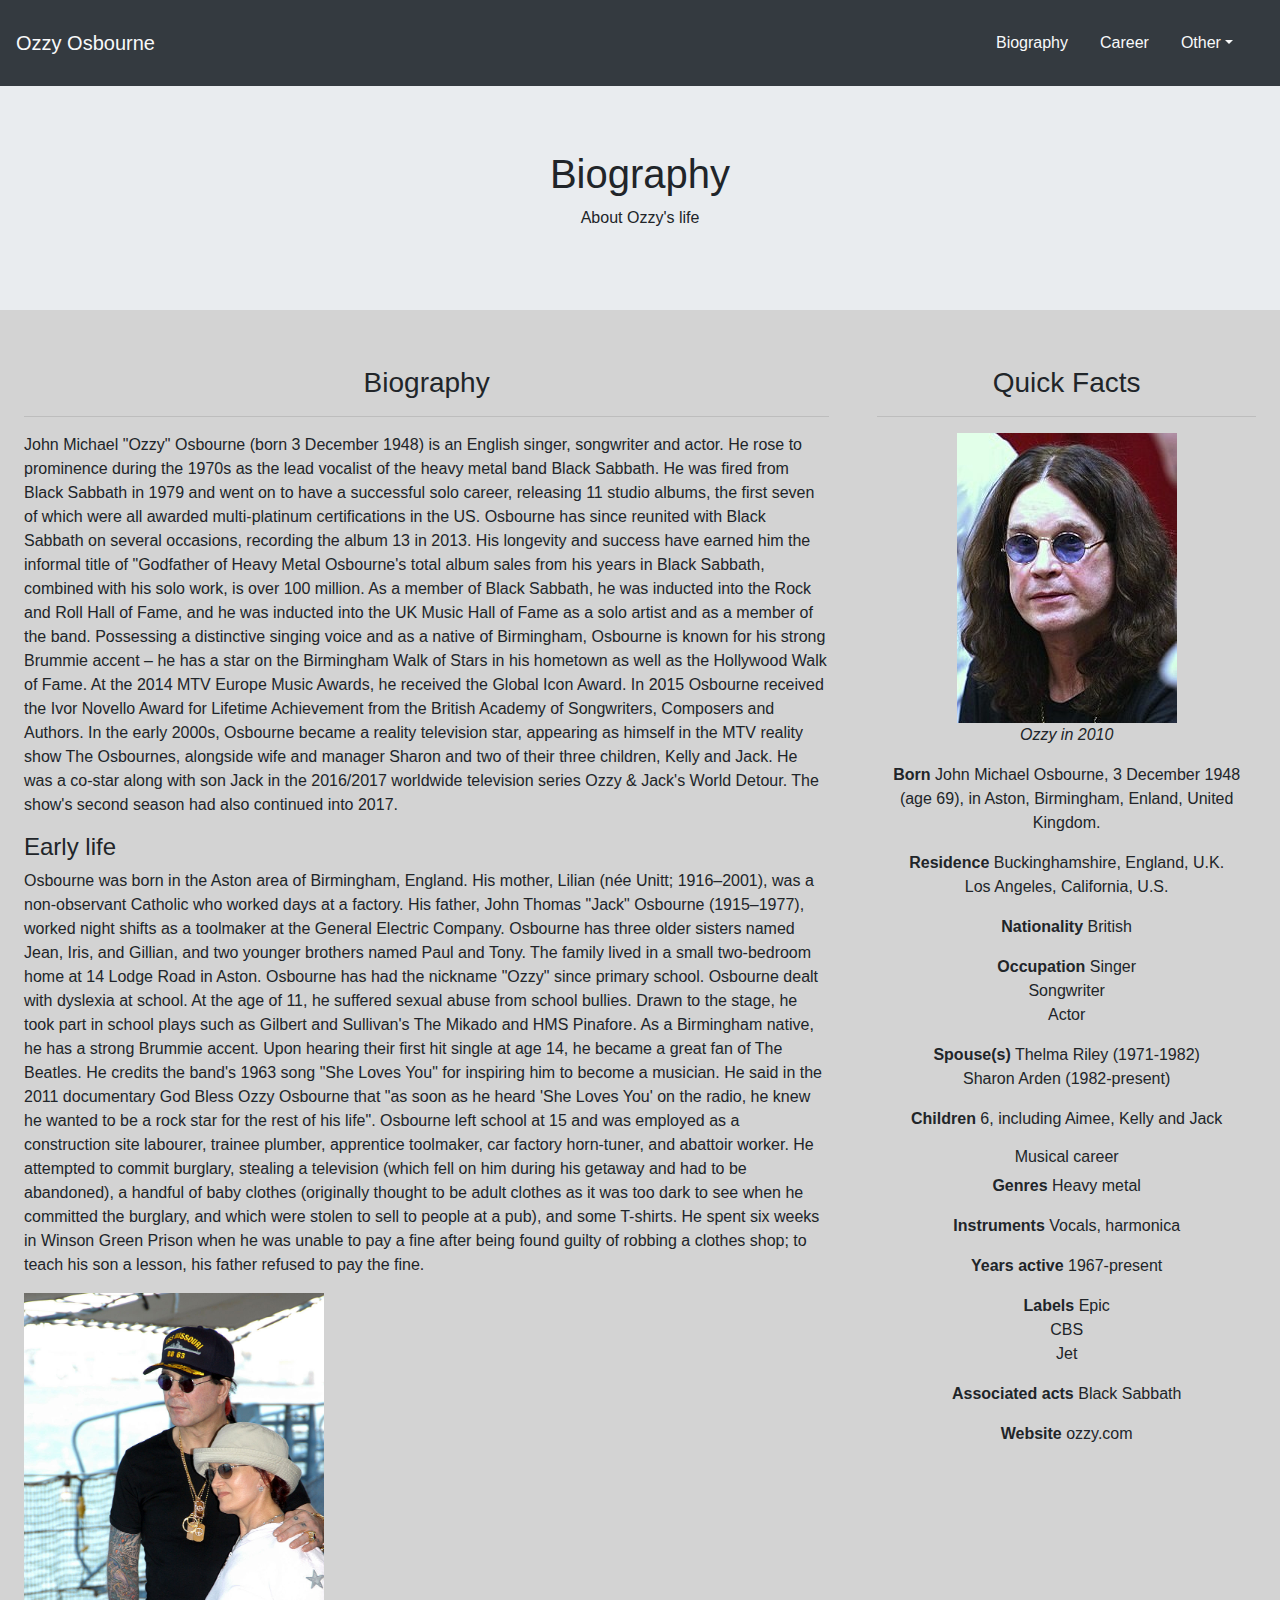
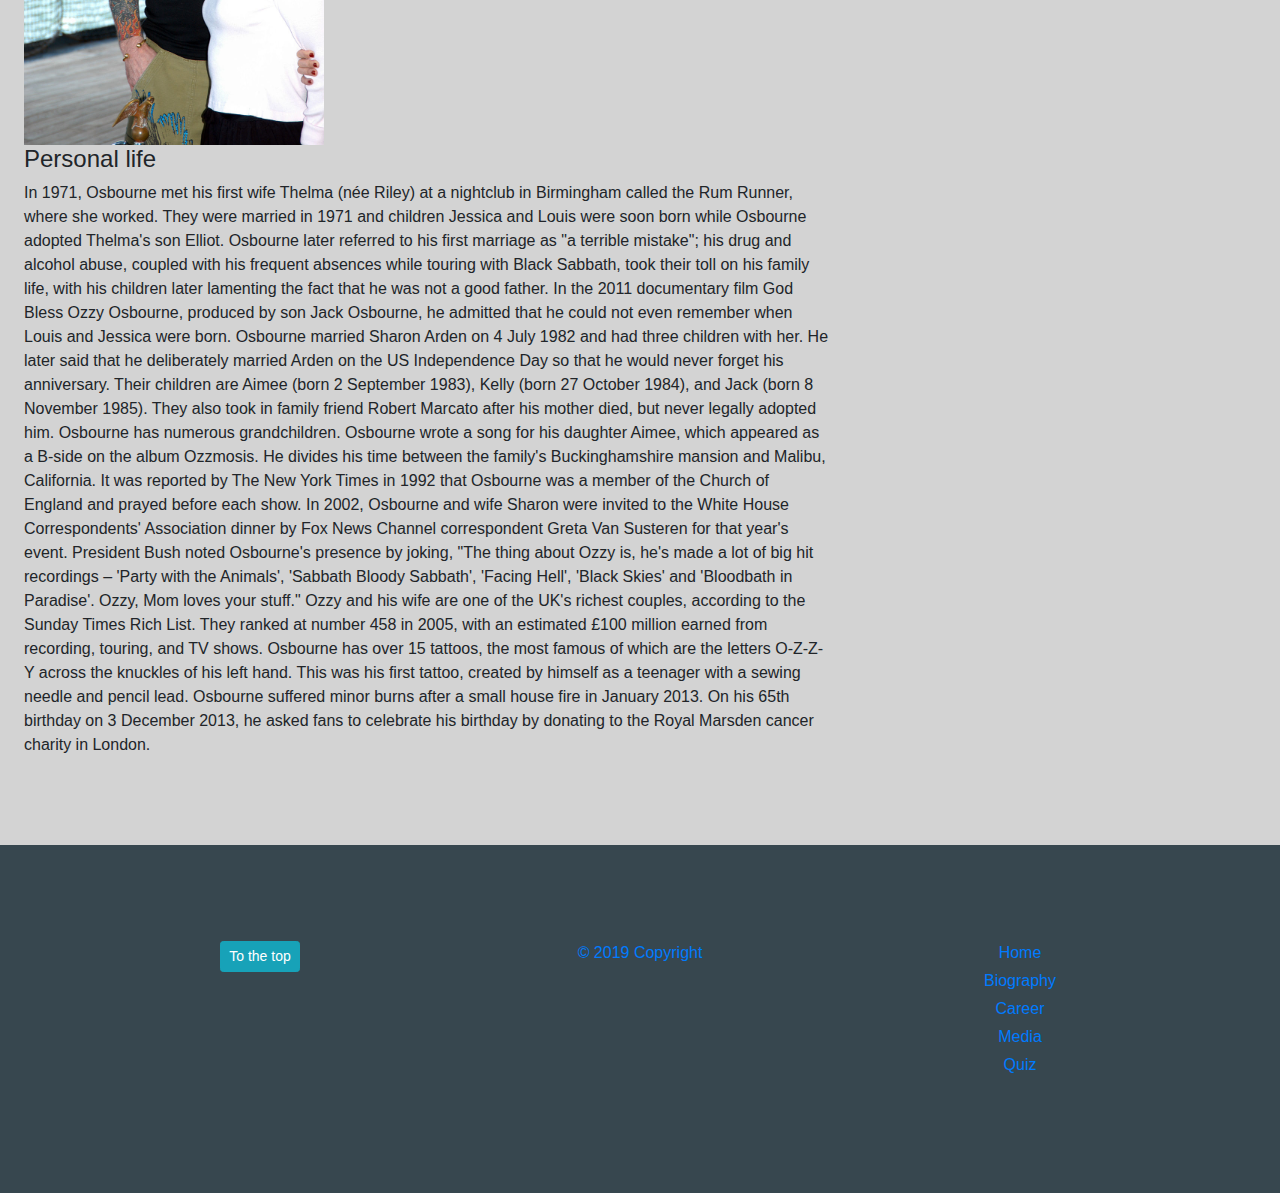
<file: biography.html>
<!DOCTYPE html>
<html lang="en">

<head>
    <meta charset="utf-8">
    <meta http-equiv="X-UA-Compatible" content="IE=edge">
    <meta name="viewport" content="width=device-width, initial-scale=1">

    <title>Ozzy Osbourne</title>

    <meta name="description" content="Source code generated using layoutit.com">
    <meta name="author" content="LayoutIt!">

    <link rel="stylesheet" href="css/bootstrap.min.css">
    <link href="css/style.css" rel="stylesheet">

</head>

<body>
    <div id="top"></div>
    <!-- Navbar -->
    <nav class="navbar navbar-dark navbar-fixed sticky-top navbar-expand-lg navbar-light bg-dark">

        <button class="navbar-toggler" type="button" data-toggle="collapse" data-target="#bs-example-navbar-collapse-1">
            <span class="navbar-toggler-icon"></span>
        </button>
        <a class="navbar-brand text-light" href="hem.html">Ozzy Osbourne</a>
        <div class="collapse navbar-collapse" id="bs-example-navbar-collapse-1">

            <ul class="nav ml-auto">
                <li class="nav-item">
                    <a class="nav-link text-light" href="biography.html">Biography </a>
                </li>
                <li class="nav-item">
                    <a class="nav-link text-light" href="career.html">Career</a>
                </li>
                <li class="nav-item dropdown">
                    <a class="nav-link dropdown-toggle text-light" href="http://example.com" id="navbarDropdownMenuLink" data-toggle="dropdown">Other</a>
                    <div class="dropdown-menu" aria-labelledby="navbarDropdownMenuLink">
                        <a class="dropdown-item" href="quiz.html">Quiz</a>
                        <a class="dropdown-item" href="media.html">Media</a>
                    </div>
                </li>
            </ul>

        </div>

    </nav>
    <!-- End of navbar -->
    
    <div class="jumbotron jumbotron-fluid"> <!-- Jumbotron -->
        
        <div class="container text-center"> 
            
            <h1>Biography</h1>
            <p>About Ozzy's life</p>
            
        </div>
        
    </div>
    
    <!-- Main content -->

    <div class="container-fluid">

        <div class="row">
            <div class="col-lg-8 p-4 col-md-12">
                <h3 class="text-center"> Biography </h3>
                <hr>
                <p>John Michael "Ozzy" Osbourne (born 3 December 1948) is an English singer, songwriter and actor. He rose to prominence during the 1970s as the lead vocalist of the heavy metal band Black Sabbath. He was fired from Black Sabbath in 1979 and went on to have a successful solo career, releasing 11 studio albums, the first seven of which were all awarded multi-platinum certifications in the US. Osbourne has since reunited with Black Sabbath on several occasions, recording the album 13 in 2013. His longevity and success have earned him the informal title of "Godfather of Heavy Metal
                    Osbourne's total album sales from his years in Black Sabbath, combined with his solo work, is over 100 million. As a member of Black Sabbath, he was inducted into the Rock and Roll Hall of Fame, and he was inducted into the UK Music Hall of Fame as a solo artist and as a member of the band. Possessing a distinctive singing voice and as a native of Birmingham, Osbourne is known for his strong Brummie accent – he has a star on the Birmingham Walk of Stars in his hometown as well as the Hollywood Walk of Fame. At the 2014 MTV Europe Music Awards, he received the Global Icon Award. In 2015 Osbourne received the Ivor Novello Award for Lifetime Achievement from the British Academy of Songwriters, Composers and Authors.
                    In the early 2000s, Osbourne became a reality television star, appearing as himself in the MTV reality show The Osbournes, alongside wife and manager Sharon and two of their three children, Kelly and Jack. He was a co-star along with son Jack in the 2016/2017 worldwide television series Ozzy & Jack's World Detour. The show's second season had also continued into 2017.
                </p>

                <h4>Early life</h4>
                <p>Osbourne was born in the Aston area of Birmingham, England. His mother, Lilian (née Unitt; 1916–2001), was a non-observant Catholic who worked days at a factory. His father, John Thomas "Jack" Osbourne (1915–1977), worked night shifts as a toolmaker at the General Electric Company. Osbourne has three older sisters named Jean, Iris, and Gillian, and two younger brothers named Paul and Tony. The family lived in a small two-bedroom home at 14 Lodge Road in Aston. Osbourne has had the nickname "Ozzy" since primary school. Osbourne dealt with dyslexia at school. At the age of 11, he suffered sexual abuse from school bullies. Drawn to the stage, he took part in school plays such as Gilbert and Sullivan's The Mikado and HMS Pinafore. As a Birmingham native, he has a strong Brummie accent.

                    Upon hearing their first hit single at age 14, he became a great fan of The Beatles. He credits the band's 1963 song "She Loves You" for inspiring him to become a musician. He said in the 2011 documentary God Bless Ozzy Osbourne that "as soon as he heard 'She Loves You' on the radio, he knew he wanted to be a rock star for the rest of his life". Osbourne left school at 15 and was employed as a construction site labourer, trainee plumber, apprentice toolmaker, car factory horn-tuner, and abattoir worker. He attempted to commit burglary, stealing a television (which fell on him during his getaway and had to be abandoned), a handful of baby clothes (originally thought to be adult clothes as it was too dark to see when he committed the burglary, and which were stolen to sell to people at a pub), and some T-shirts. He spent six weeks in Winson Green Prison when he was unable to pay a fine after being found guilty of robbing a clothes shop; to teach his son a lesson, his father refused to pay the fine.
                </p>
                <img src="material/Ozzy_Osbourne_2.jpg" class="img-fluid" width="300">
                <h4>Personal life</h4>
                <p>In 1971, Osbourne met his first wife Thelma (née Riley) at a nightclub in Birmingham called the Rum Runner, where she worked. They were married in 1971 and children Jessica and Louis were soon born while Osbourne adopted Thelma's son Elliot. Osbourne later referred to his first marriage as "a terrible mistake"; his drug and alcohol abuse, coupled with his frequent absences while touring with Black Sabbath, took their toll on his family life, with his children later lamenting the fact that he was not a good father. In the 2011 documentary film God Bless Ozzy Osbourne, produced by son Jack Osbourne, he admitted that he could not even remember when Louis and Jessica were born.
                    Osbourne married Sharon Arden on 4 July 1982 and had three children with her. He later said that he deliberately married Arden on the US Independence Day so that he would never forget his anniversary. Their children are Aimee (born 2 September 1983), Kelly (born 27 October 1984), and Jack (born 8 November 1985). They also took in family friend Robert Marcato after his mother died, but never legally adopted him. Osbourne has numerous grandchildren.
                    Osbourne wrote a song for his daughter Aimee, which appeared as a B-side on the album Ozzmosis. He divides his time between the family's Buckinghamshire mansion and Malibu, California.
                    It was reported by The New York Times in 1992 that Osbourne was a member of the Church of England and prayed before each show. In 2002, Osbourne and wife Sharon were invited to the White House Correspondents' Association dinner by Fox News Channel correspondent Greta Van Susteren for that year's event. President Bush noted Osbourne's presence by joking, "The thing about Ozzy is, he's made a lot of big hit recordings – 'Party with the Animals', 'Sabbath Bloody Sabbath', 'Facing Hell', 'Black Skies' and 'Bloodbath in Paradise'. Ozzy, Mom loves your stuff."
                    Ozzy and his wife are one of the UK's richest couples, according to the Sunday Times Rich List. They ranked at number 458 in 2005, with an estimated £100 million earned from recording, touring, and TV shows. Osbourne has over 15 tattoos, the most famous of which are the letters O-Z-Z-Y across the knuckles of his left hand. This was his first tattoo, created by himself as a teenager with a sewing needle and pencil lead.
                    Osbourne suffered minor burns after a small house fire in January 2013. On his 65th birthday on 3 December 2013, he asked fans to celebrate his birthday by donating to the Royal Marsden cancer charity in London.
                </p>
            </div>
            <div class="col-lg-4 p-4 col-md-12 text-center">
                <h3 class="text-center">Quick Facts</h3>
                <hr>
                <img src="material/face.jpg" class="">
                <p><i>Ozzy in 2010</i></p>
                <p><b> Born </b> John Michael Osbourne, 3 December 1948 (age 69), in Aston, Birmingham, Enland, United Kingdom.</p>
                <p><b>Residence</b> Buckinghamshire, England, U.K.<br>Los Angeles, California, U.S.</p>
                <p><b>Nationality</b> British</p>
                <p><b>Occupation</b> Singer <br> Songwriter <br> Actor</p>
                <p><b>Spouse(s)</b> Thelma Riley (1971-1982) <br> Sharon Arden (1982-present)</p>
                <p><b>Children</b> 6, including Aimee, Kelly and Jack</p>
                <h6>Musical career</h6>
                <p><b>Genres</b> Heavy metal</p>
                <p><b>Instruments</b> Vocals, harmonica</p>
                <p><b>Years active</b> 1967-present</p>
                <p><b>Labels</b> Epic <br> CBS <br> Jet</p>
                <p><b>Associated acts</b> Black Sabbath</p>
                <p><b>Website</b> ozzy.com</p>
            </div>

        </div>

    </div>

    <!-- End of main content -->

    <!-- Footer -->
    <footer class="page-footer p-5 mt-5 font-small" style="background-color: #37474F;">
        <div class="container">
            <div class="row">
                <div class="col-lg-4 col-md-12 text-center p-5">
                    <a href="#top" class="btn btn-default btn-info btn-sm">To the top</a>
                </div>
                <div class="footer-copyright text-center py3 col-lg-4 col-md-12 p-5 text-primary">
                    &copy; 2019 Copyright
                </div>
                <div class="col-lg-4 col-md-12 text-center p-5">
                    <ul class="list-unstyled text-secondary">
                        <li class="pb-1"><a href="hem.html">Home</a></li>
                        <li class="pb-1"><a href="biography.html">Biography</a></li>
                        <li class="pb-1"><a href="career.html">Career</a></li>
                        <li class="pb-1"><a href="media.html">Media</a></li>
                        <li class="pb-1"><a href="quiz.html">Quiz</a></li>
                    </ul>
                </div>
            </div>
        </div>
    </footer>
    <!-- End of footer -->
    <script src="js/jquery.slim.min.js"></script>
    <script src="js/bootstrap.min.js"></script>
    <script src="js/popper.min.js"></script>
    <script>



    </script>
</body>

</html>
</file>
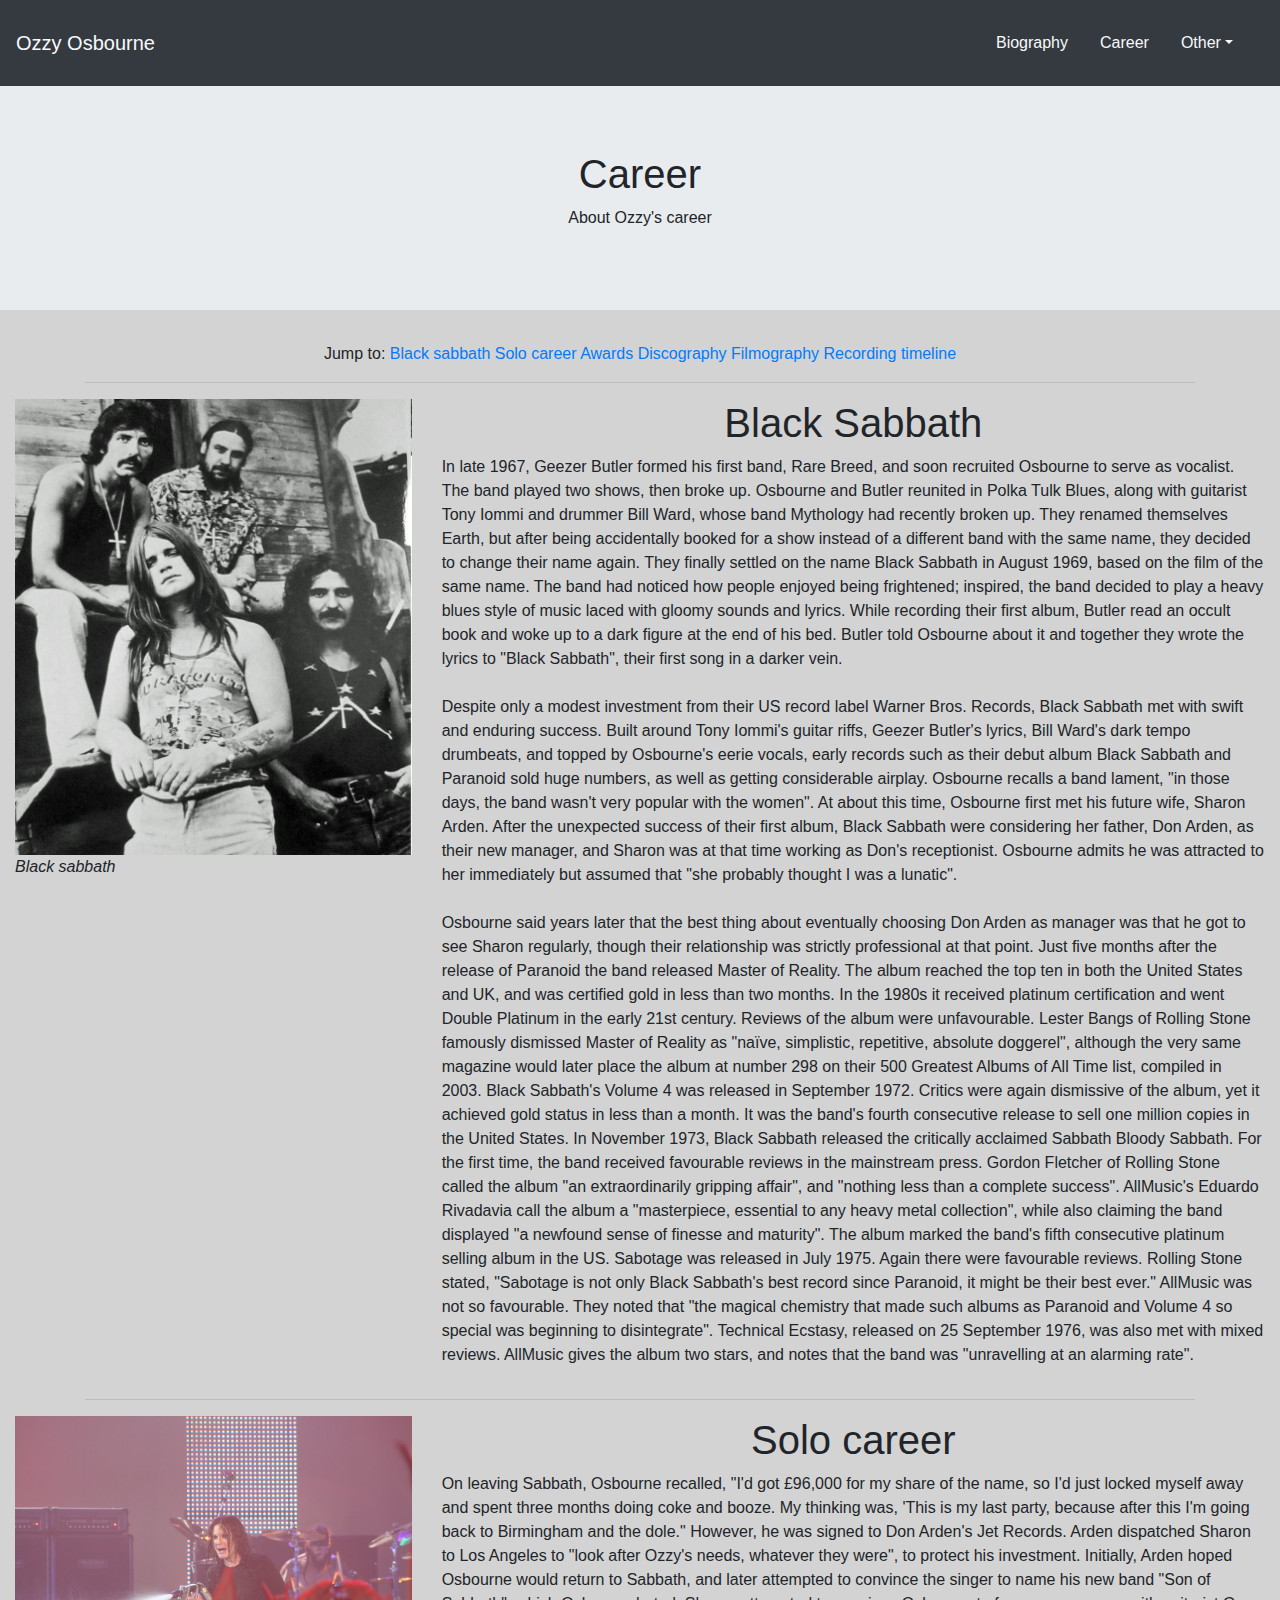
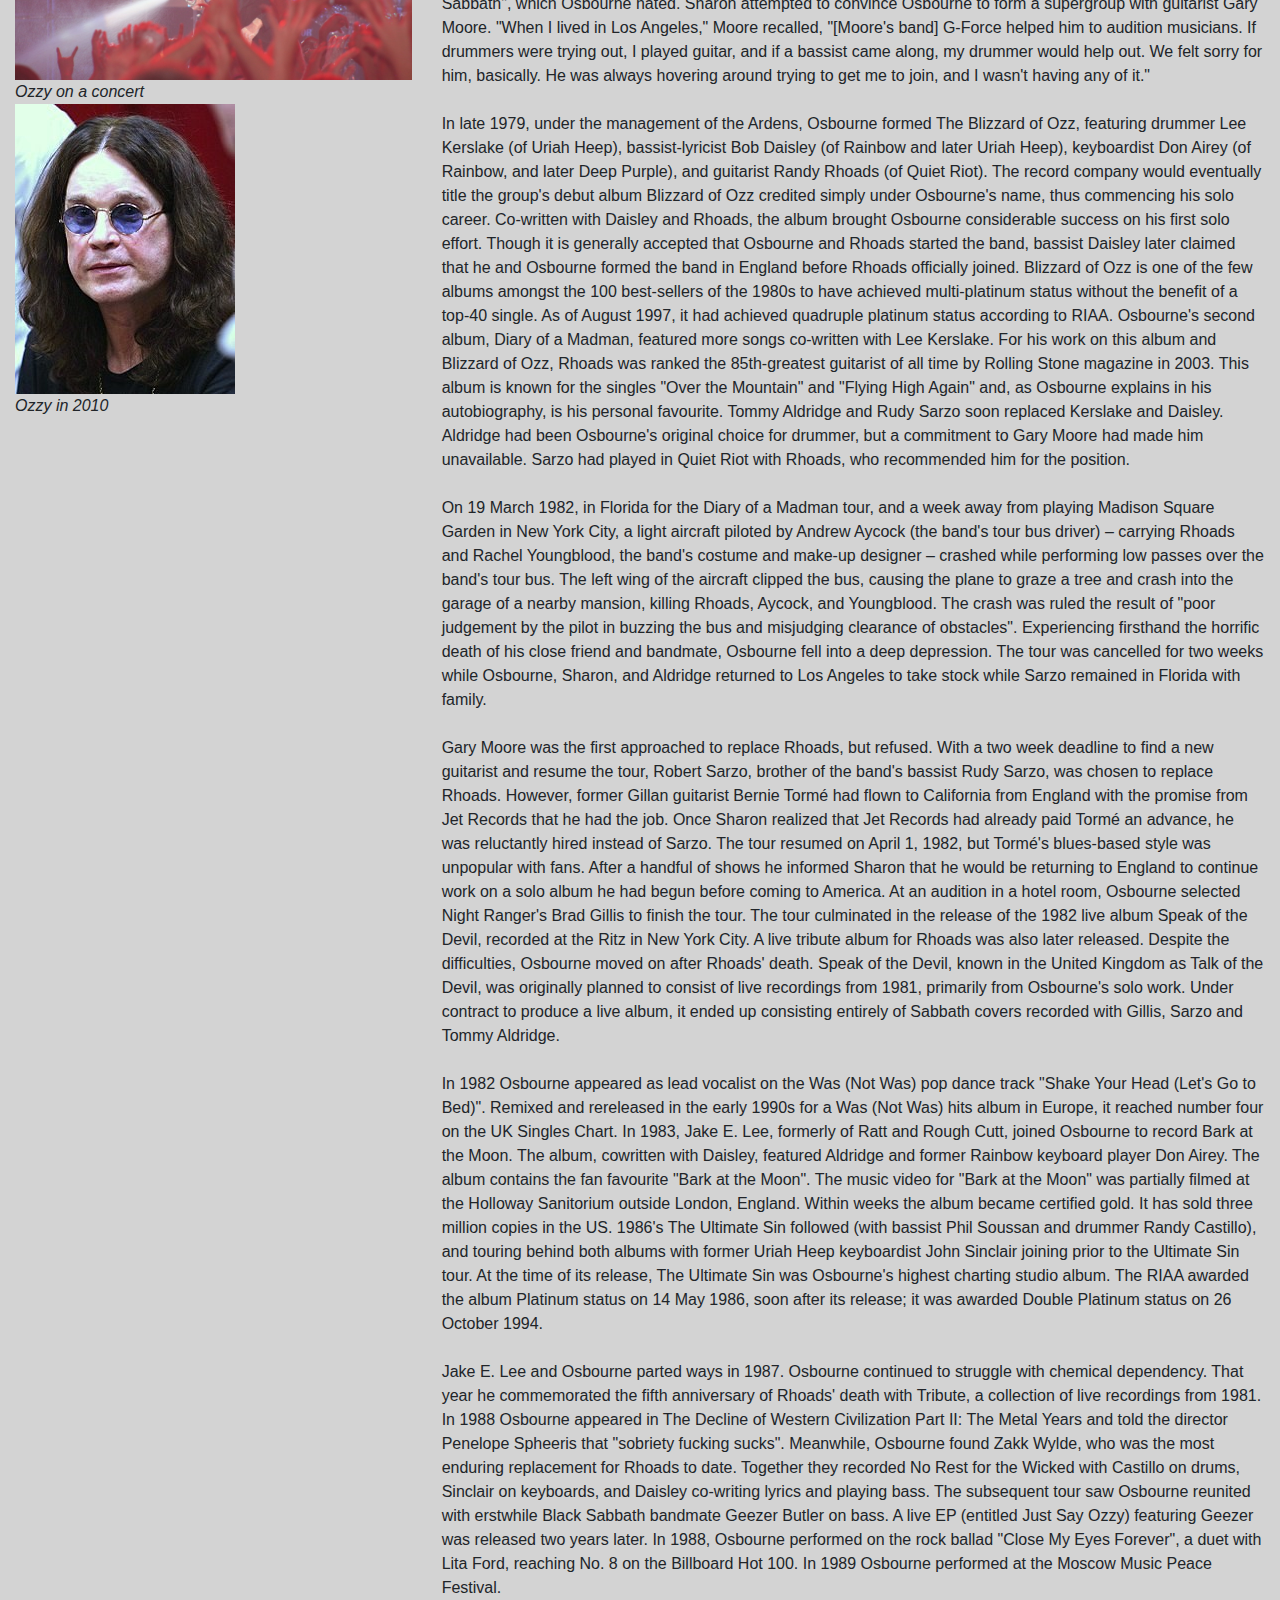
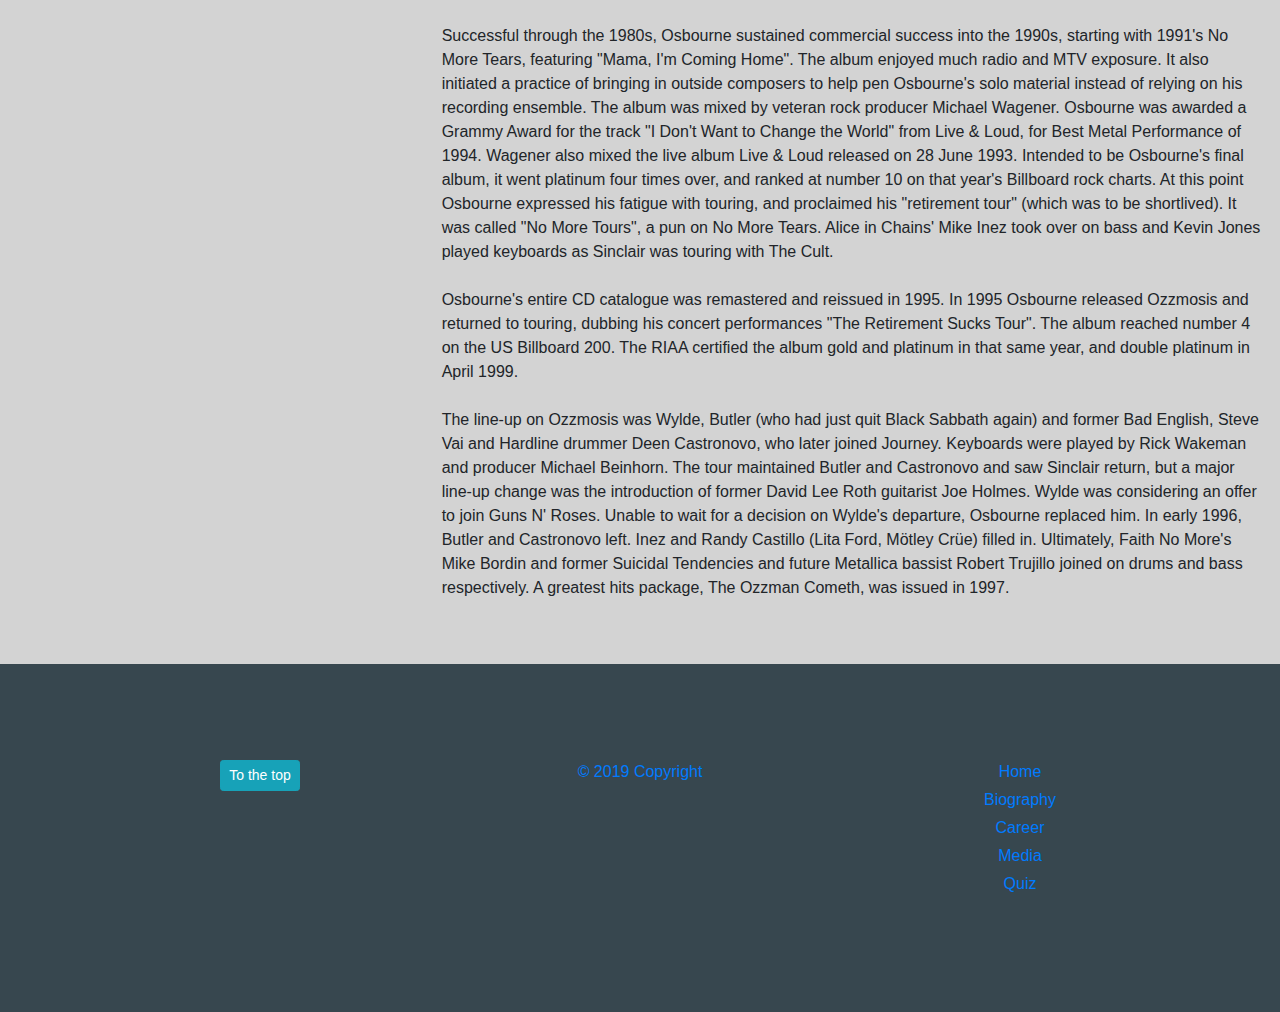
<file: career.html>
<!DOCTYPE html>
<html lang="en">

<head>
    <meta charset="utf-8">
    <meta http-equiv="X-UA-Compatible" content="IE=edge">
    <meta name="viewport" content="width=device-width, initial-scale=1">

    <title>Ozzy Osbourne</title>

    <meta name="description" content="Source code generated using layoutit.com">
    <meta name="author" content="LayoutIt!">

    <link rel="stylesheet" href="css/bootstrap.min.css">
    <link href="css/style.css" rel="stylesheet">

</head>

<body>
    <div id="top"></div>
    <!-- Navbar -->
    <nav class="navbar navbar-dark bg-dark sticky-top navbar-expand-lg">

        <button class="navbar-toggler" type="button" data-toggle="collapse" data-target="#bs-example-navbar-collapse-1">
            <span class="navbar-toggler-icon"></span>
        </button>
        <a class="navbar-brand text-light" href="hem.html">Ozzy Osbourne</a>
        <div class="collapse navbar-collapse" id="bs-example-navbar-collapse-1">

            <ul class="nav ml-auto text-light">
                <li class="nav-item">
                    <a class="nav-link text-light" href="biography.html">Biography </a>
                </li>
                <li class="nav-item">
                    <a class="nav-link text-light" href="career.html">Career</a>
                </li>
                <li class="nav-item dropdown">
                    <a class="nav-link dropdown-toggle text-light" href="http://example.com" id="navbarDropdownMenuLink" data-toggle="dropdown">Other</a>
                    <div class="dropdown-menu" aria-labelledby="navbarDropdownMenuLink">
                        <a class="dropdown-item" href="quiz.html">Quiz</a>
                        <a class="dropdown-item" href="media.html">Media</a>
                    </div>
                </li>
            </ul>

        </div>

    </nav>
    <!-- End of navbar -->

    <div class="jumbotron jumbotron-fluid">

        <div class="container text-center">

            <h1>Career</h1>
            <p>About Ozzy's career</p>

        </div>

    </div>

    <!-- Main content -->

    <div class="container">
        <!-- Jump to-menu -->
        <div class="row">
            <div class="col-lg-12 text-center">
                Jump to: <a href="#bs">Black sabbath </a> <a href="#sc">Solo career</a> <a href="">Awards</a> <a href="">Discography</a> <a href="">Filmography</a> <a href="">Recording timeline</a>
            </div>
        </div>
        <hr>
    </div>

    <div class="container-fluid" id="bs">

        <div class="row">

            <div class="col-lg-4">
                <img class="img-fluid" src="material/blacksabbath.JPG" alt=""><br><i class="">Black sabbath</i>
            </div>
            <div class="col-lg-8">
                <h1 class="text-center">Black Sabbath</h1>
                <p>In late 1967, Geezer Butler formed his first band, Rare Breed, and soon recruited Osbourne to serve as vocalist. The band played two shows, then broke up. Osbourne and Butler reunited in Polka Tulk Blues, along with guitarist Tony Iommi and drummer Bill Ward, whose band Mythology had recently broken up. They renamed themselves Earth, but after being accidentally booked for a show instead of a different band with the same name, they decided to change their name again. They finally settled on the name Black Sabbath in August 1969, based on the film of the same name. The band had noticed how people enjoyed being frightened; inspired, the band decided to play a heavy blues style of music laced with gloomy sounds and lyrics. While recording their first album, Butler read an occult book and woke up to a dark figure at the end of his bed. Butler told Osbourne about it and together they wrote the lyrics to "Black Sabbath", their first song in a darker vein.
                    <br><br> Despite only a modest investment from their US record label Warner Bros. Records, Black Sabbath met with swift and enduring success. Built around Tony Iommi's guitar riffs, Geezer Butler's lyrics, Bill Ward's dark tempo drumbeats, and topped by Osbourne's eerie vocals, early records such as their debut album Black Sabbath and Paranoid sold huge numbers, as well as getting considerable airplay. Osbourne recalls a band lament, "in those days, the band wasn't very popular with the women".
                    At about this time, Osbourne first met his future wife, Sharon Arden. After the unexpected success of their first album, Black Sabbath were considering her father, Don Arden, as their new manager, and Sharon was at that time working as Don's receptionist. Osbourne admits he was attracted to her immediately but assumed that "she probably thought I was a lunatic". <br><br> Osbourne said years later that the best thing about eventually choosing Don Arden as manager was that he got to see Sharon regularly, though their relationship was strictly professional at that point.
                    Just five months after the release of Paranoid the band released Master of Reality. The album reached the top ten in both the United States and UK, and was certified gold in less than two months. In the 1980s it received platinum certification and went Double Platinum in the early 21st century. Reviews of the album were unfavourable. Lester Bangs of Rolling Stone famously dismissed Master of Reality as "naïve, simplistic, repetitive, absolute doggerel", although the very same magazine would later place the album at number 298 on their 500 Greatest Albums of All Time list, compiled in 2003. Black Sabbath's Volume 4 was released in September 1972. Critics were again dismissive of the album, yet it achieved gold status in less than a month. It was the band's fourth consecutive release to sell one million copies in the United States.
                    In November 1973, Black Sabbath released the critically acclaimed Sabbath Bloody Sabbath. For the first time, the band received favourable reviews in the mainstream press. Gordon Fletcher of Rolling Stone called the album "an extraordinarily gripping affair", and "nothing less than a complete success". AllMusic's Eduardo Rivadavia call the album a "masterpiece, essential to any heavy metal collection", while also claiming the band displayed "a newfound sense of finesse and maturity". The album marked the band's fifth consecutive platinum selling album in the US. Sabotage was released in July 1975. Again there were favourable reviews. Rolling Stone stated, "Sabotage is not only Black Sabbath's best record since Paranoid, it might be their best ever." AllMusic was not so favourable. They noted that "the magical chemistry that made such albums as Paranoid and Volume 4 so special was beginning to disintegrate". Technical Ecstasy, released on 25 September 1976, was also met with mixed reviews. AllMusic gives the album two stars, and notes that the band was "unravelling at an alarming rate".
                </p>
            </div>

        </div>

    </div>
    <div class="container">
        <hr>
    </div>
    <div class="container-fluid" id="sc">

        <div class="row">
            <div class="col-lg-4">
                <img src="material/blizz09.jpg" class="img-fluid" alt=""><i class="">Ozzy on a concert</i><br>
                <img src="material/face.jpg" alt=""><br><i>Ozzy in 2010</i>
            </div>
            <div class="col-lg-8">
                <h1 class="text-center">Solo career</h1>
                <p>On leaving Sabbath, Osbourne recalled, "I'd got £96,000 for my share of the name, so I'd just locked myself away and spent three months doing coke and booze. My thinking was, 'This is my last party, because after this I'm going back to Birmingham and the dole." However, he was signed to Don Arden's Jet Records. Arden dispatched Sharon to Los Angeles to "look after Ozzy's needs, whatever they were", to protect his investment. Initially, Arden hoped Osbourne would return to Sabbath, and later attempted to convince the singer to name his new band "Son of Sabbath", which Osbourne hated. Sharon attempted to convince Osbourne to form a supergroup with guitarist Gary Moore. "When I lived in Los Angeles," Moore recalled, "[Moore's band] G-Force helped him to audition musicians. If drummers were trying out, I played guitar, and if a bassist came along, my drummer would help out. We felt sorry for him, basically. He was always hovering around trying to get me to join, and I wasn't having any of it."<br><br>
                    In late 1979, under the management of the Ardens, Osbourne formed The Blizzard of Ozz, featuring drummer Lee Kerslake (of Uriah Heep), bassist-lyricist Bob Daisley (of Rainbow and later Uriah Heep), keyboardist Don Airey (of Rainbow, and later Deep Purple), and guitarist Randy Rhoads (of Quiet Riot). The record company would eventually title the group's debut album Blizzard of Ozz credited simply under Osbourne's name, thus commencing his solo career. Co-written with Daisley and Rhoads, the album brought Osbourne considerable success on his first solo effort. Though it is generally accepted that Osbourne and Rhoads started the band, bassist Daisley later claimed that he and Osbourne formed the band in England before Rhoads officially joined. Blizzard of Ozz is one of the few albums amongst the 100 best-sellers of the 1980s to have achieved multi-platinum status without the benefit of a top-40 single. As of August 1997, it had achieved quadruple platinum status according to RIAA.
                    Osbourne's second album, Diary of a Madman, featured more songs co-written with Lee Kerslake. For his work on this album and Blizzard of Ozz, Rhoads was ranked the 85th-greatest guitarist of all time by Rolling Stone magazine in 2003. This album is known for the singles "Over the Mountain" and "Flying High Again" and, as Osbourne explains in his autobiography, is his personal favourite. Tommy Aldridge and Rudy Sarzo soon replaced Kerslake and Daisley. Aldridge had been Osbourne's original choice for drummer, but a commitment to Gary Moore had made him unavailable. Sarzo had played in Quiet Riot with Rhoads, who recommended him for the position.
                    <br><br>
                    On 19 March 1982, in Florida for the Diary of a Madman tour, and a week away from playing Madison Square Garden in New York City, a light aircraft piloted by Andrew Aycock (the band's tour bus driver) – carrying Rhoads and Rachel Youngblood, the band's costume and make-up designer – crashed while performing low passes over the band's tour bus. The left wing of the aircraft clipped the bus, causing the plane to graze a tree and crash into the garage of a nearby mansion, killing Rhoads, Aycock, and Youngblood. The crash was ruled the result of "poor judgement by the pilot in buzzing the bus and misjudging clearance of obstacles". Experiencing firsthand the horrific death of his close friend and bandmate, Osbourne fell into a deep depression. The tour was cancelled for two weeks while Osbourne, Sharon, and Aldridge returned to Los Angeles to take stock while Sarzo remained in Florida with family.
                    <br><br>
                    Gary Moore was the first approached to replace Rhoads, but refused. With a two week deadline to find a new guitarist and resume the tour, Robert Sarzo, brother of the band's bassist Rudy Sarzo, was chosen to replace Rhoads. However, former Gillan guitarist Bernie Tormé had flown to California from England with the promise from Jet Records that he had the job. Once Sharon realized that Jet Records had already paid Tormé an advance, he was reluctantly hired instead of Sarzo. The tour resumed on April 1, 1982, but Tormé's blues-based style was unpopular with fans. After a handful of shows he informed Sharon that he would be returning to England to continue work on a solo album he had begun before coming to America. At an audition in a hotel room, Osbourne selected Night Ranger's Brad Gillis to finish the tour. The tour culminated in the release of the 1982 live album Speak of the Devil, recorded at the Ritz in New York City. A live tribute album for Rhoads was also later released. Despite the difficulties, Osbourne moved on after Rhoads' death. Speak of the Devil, known in the United Kingdom as Talk of the Devil, was originally planned to consist of live recordings from 1981, primarily from Osbourne's solo work. Under contract to produce a live album, it ended up consisting entirely of Sabbath covers recorded with Gillis, Sarzo and Tommy Aldridge.
                    <br><br>
                    In 1982 Osbourne appeared as lead vocalist on the Was (Not Was) pop dance track "Shake Your Head (Let's Go to Bed)". Remixed and rereleased in the early 1990s for a Was (Not Was) hits album in Europe, it reached number four on the UK Singles Chart. In 1983, Jake E. Lee, formerly of Ratt and Rough Cutt, joined Osbourne to record Bark at the Moon. The album, cowritten with Daisley, featured Aldridge and former Rainbow keyboard player Don Airey. The album contains the fan favourite "Bark at the Moon". The music video for "Bark at the Moon" was partially filmed at the Holloway Sanitorium outside London, England. Within weeks the album became certified gold. It has sold three million copies in the US. 1986's The Ultimate Sin followed (with bassist Phil Soussan and drummer Randy Castillo), and touring behind both albums with former Uriah Heep keyboardist John Sinclair joining prior to the Ultimate Sin tour. At the time of its release, The Ultimate Sin was Osbourne's highest charting studio album. The RIAA awarded the album Platinum status on 14 May 1986, soon after its release; it was awarded Double Platinum status on 26 October 1994.
                    <br><br>
                    Jake E. Lee and Osbourne parted ways in 1987. Osbourne continued to struggle with chemical dependency. That year he commemorated the fifth anniversary of Rhoads' death with Tribute, a collection of live recordings from 1981. In 1988 Osbourne appeared in The Decline of Western Civilization Part II: The Metal Years and told the director Penelope Spheeris that "sobriety fucking sucks". Meanwhile, Osbourne found Zakk Wylde, who was the most enduring replacement for Rhoads to date. Together they recorded No Rest for the Wicked with Castillo on drums, Sinclair on keyboards, and Daisley co-writing lyrics and playing bass. The subsequent tour saw Osbourne reunited with erstwhile Black Sabbath bandmate Geezer Butler on bass. A live EP (entitled Just Say Ozzy) featuring Geezer was released two years later. In 1988, Osbourne performed on the rock ballad "Close My Eyes Forever", a duet with Lita Ford, reaching No. 8 on the Billboard Hot 100. In 1989 Osbourne performed at the Moscow Music Peace Festival.
                    <br><br>
                    Successful through the 1980s, Osbourne sustained commercial success into the 1990s, starting with 1991's No More Tears, featuring "Mama, I'm Coming Home". The album enjoyed much radio and MTV exposure. It also initiated a practice of bringing in outside composers to help pen Osbourne's solo material instead of relying on his recording ensemble. The album was mixed by veteran rock producer Michael Wagener. Osbourne was awarded a Grammy Award for the track "I Don't Want to Change the World" from Live & Loud, for Best Metal Performance of 1994. Wagener also mixed the live album Live & Loud released on 28 June 1993. Intended to be Osbourne's final album, it went platinum four times over, and ranked at number 10 on that year's Billboard rock charts. At this point Osbourne expressed his fatigue with touring, and proclaimed his "retirement tour" (which was to be shortlived). It was called "No More Tours", a pun on No More Tears. Alice in Chains' Mike Inez took over on bass and Kevin Jones played keyboards as Sinclair was touring with The Cult.
                    <br><br>
                    Osbourne's entire CD catalogue was remastered and reissued in 1995. In 1995 Osbourne released Ozzmosis and returned to touring, dubbing his concert performances "The Retirement Sucks Tour". The album reached number 4 on the US Billboard 200. The RIAA certified the album gold and platinum in that same year, and double platinum in April 1999.
                    <br><br>
                    The line-up on Ozzmosis was Wylde, Butler (who had just quit Black Sabbath again) and former Bad English, Steve Vai and Hardline drummer Deen Castronovo, who later joined Journey. Keyboards were played by Rick Wakeman and producer Michael Beinhorn. The tour maintained Butler and Castronovo and saw Sinclair return, but a major line-up change was the introduction of former David Lee Roth guitarist Joe Holmes. Wylde was considering an offer to join Guns N' Roses. Unable to wait for a decision on Wylde's departure, Osbourne replaced him. In early 1996, Butler and Castronovo left. Inez and Randy Castillo (Lita Ford, Mötley Crüe) filled in. Ultimately, Faith No More's Mike Bordin and former Suicidal Tendencies and future Metallica bassist Robert Trujillo joined on drums and bass respectively. A greatest hits package, The Ozzman Cometh, was issued in 1997.
                </p>
            </div>

        </div>

    </div>

    <!-- End of main content -->

    <!-- Footer -->
    <footer class="page-footer p-5 mt-5 font-small" style="background-color: #37474F;">
        <div class="container">
            <div class="row">
                <div class="col-lg-4 col-md-12 text-center p-5">
                    <a href="#top" class="btn btn-default btn-info btn-sm">To the top</a>
                </div>
                <div class="footer-copyright text-center py3 col-lg-4 col-md-12 p-5 text-primary">
                    &copy; 2019 Copyright
                </div>
                <div class="col-lg-4 col-md-12 text-center p-5">
                    <ul class="list-unstyled text-secondary">
                        <li class="pb-1"><a href="hem.html">Home</a></li>
                        <li class="pb-1"><a href="biography.html">Biography</a></li>
                        <li class="pb-1"><a href="career.html">Career</a></li>
                        <li class="pb-1"><a href="media.html">Media</a></li>
                        <li class="pb-1"><a href="quiz.html">Quiz</a></li>
                    </ul>
                </div>
            </div>
        </div>
    </footer>
    <!-- End of footer -->
    <script src="js/jquery.slim.min.js"></script>
    <script src="js/bootstrap.min.js"></script>
    <script src="js/popper.min.js"></script>
    <script>



    </script>
</body>

</html>
</file>
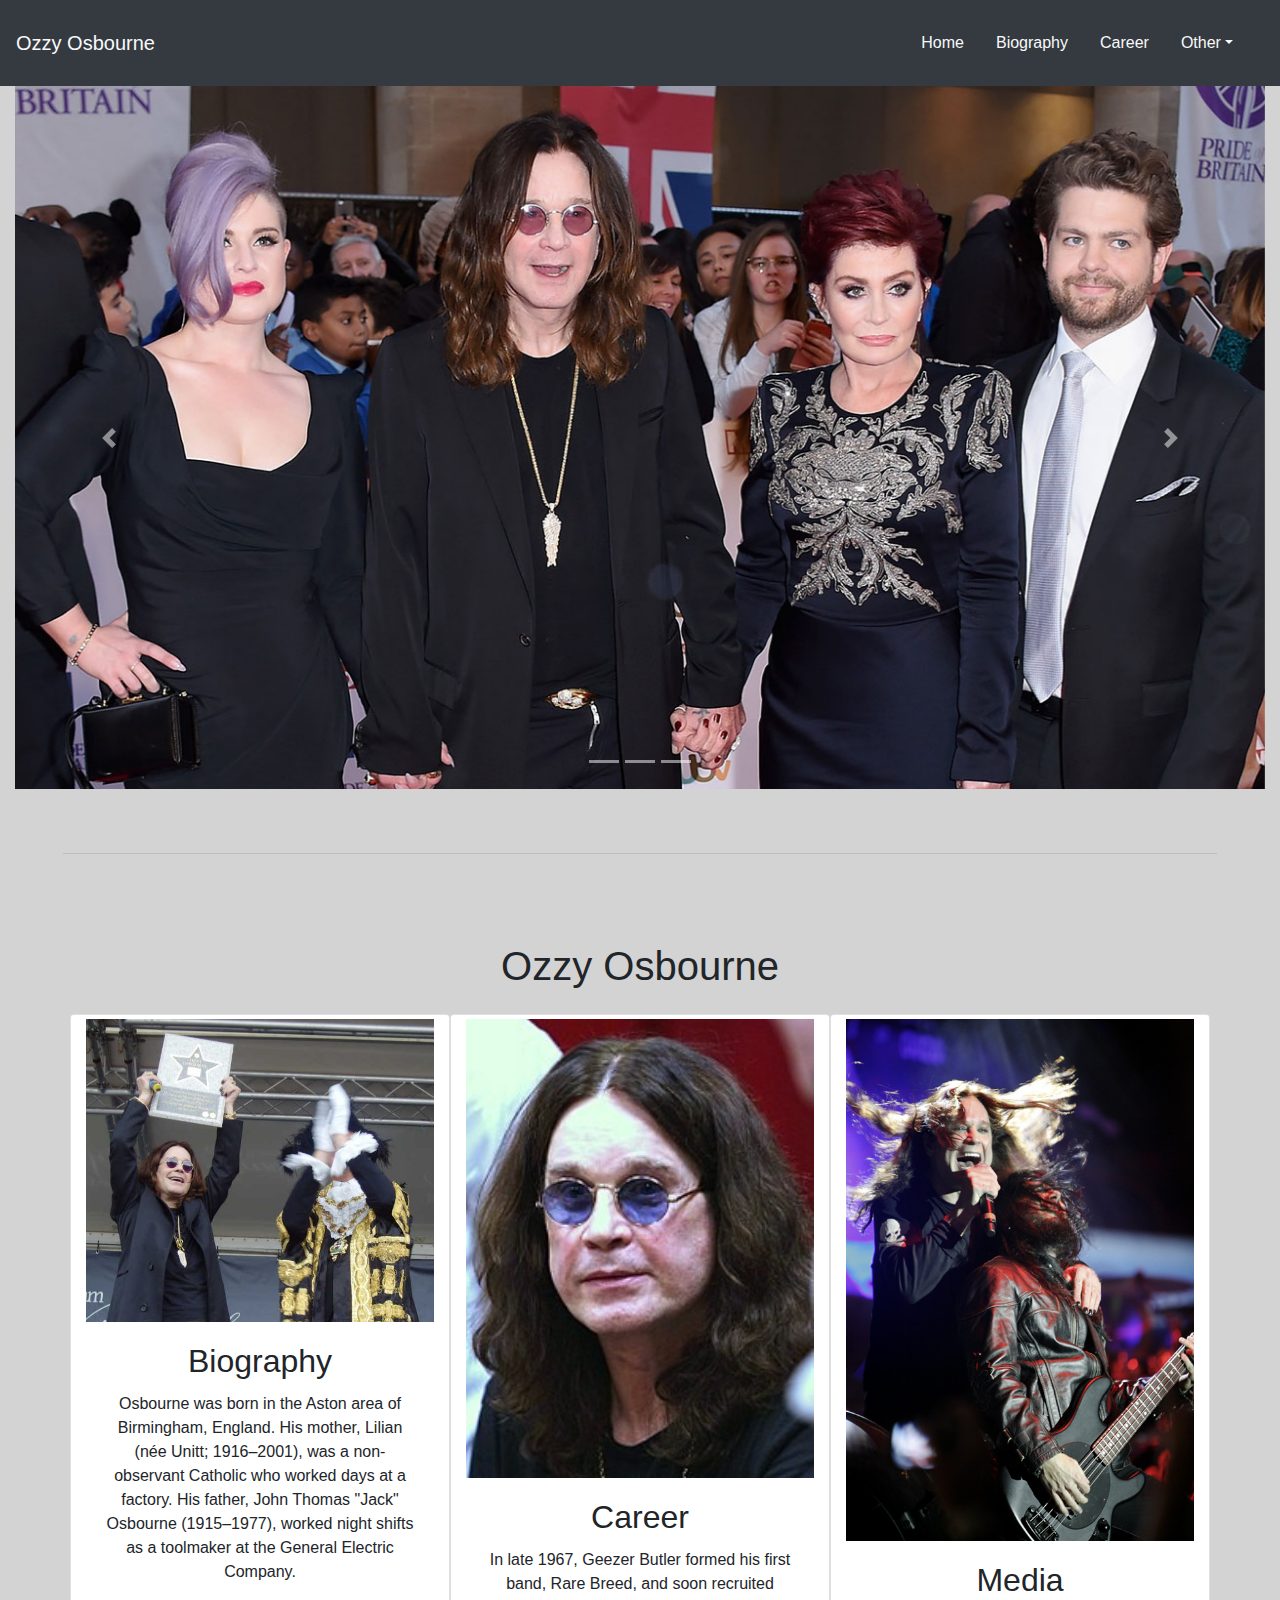
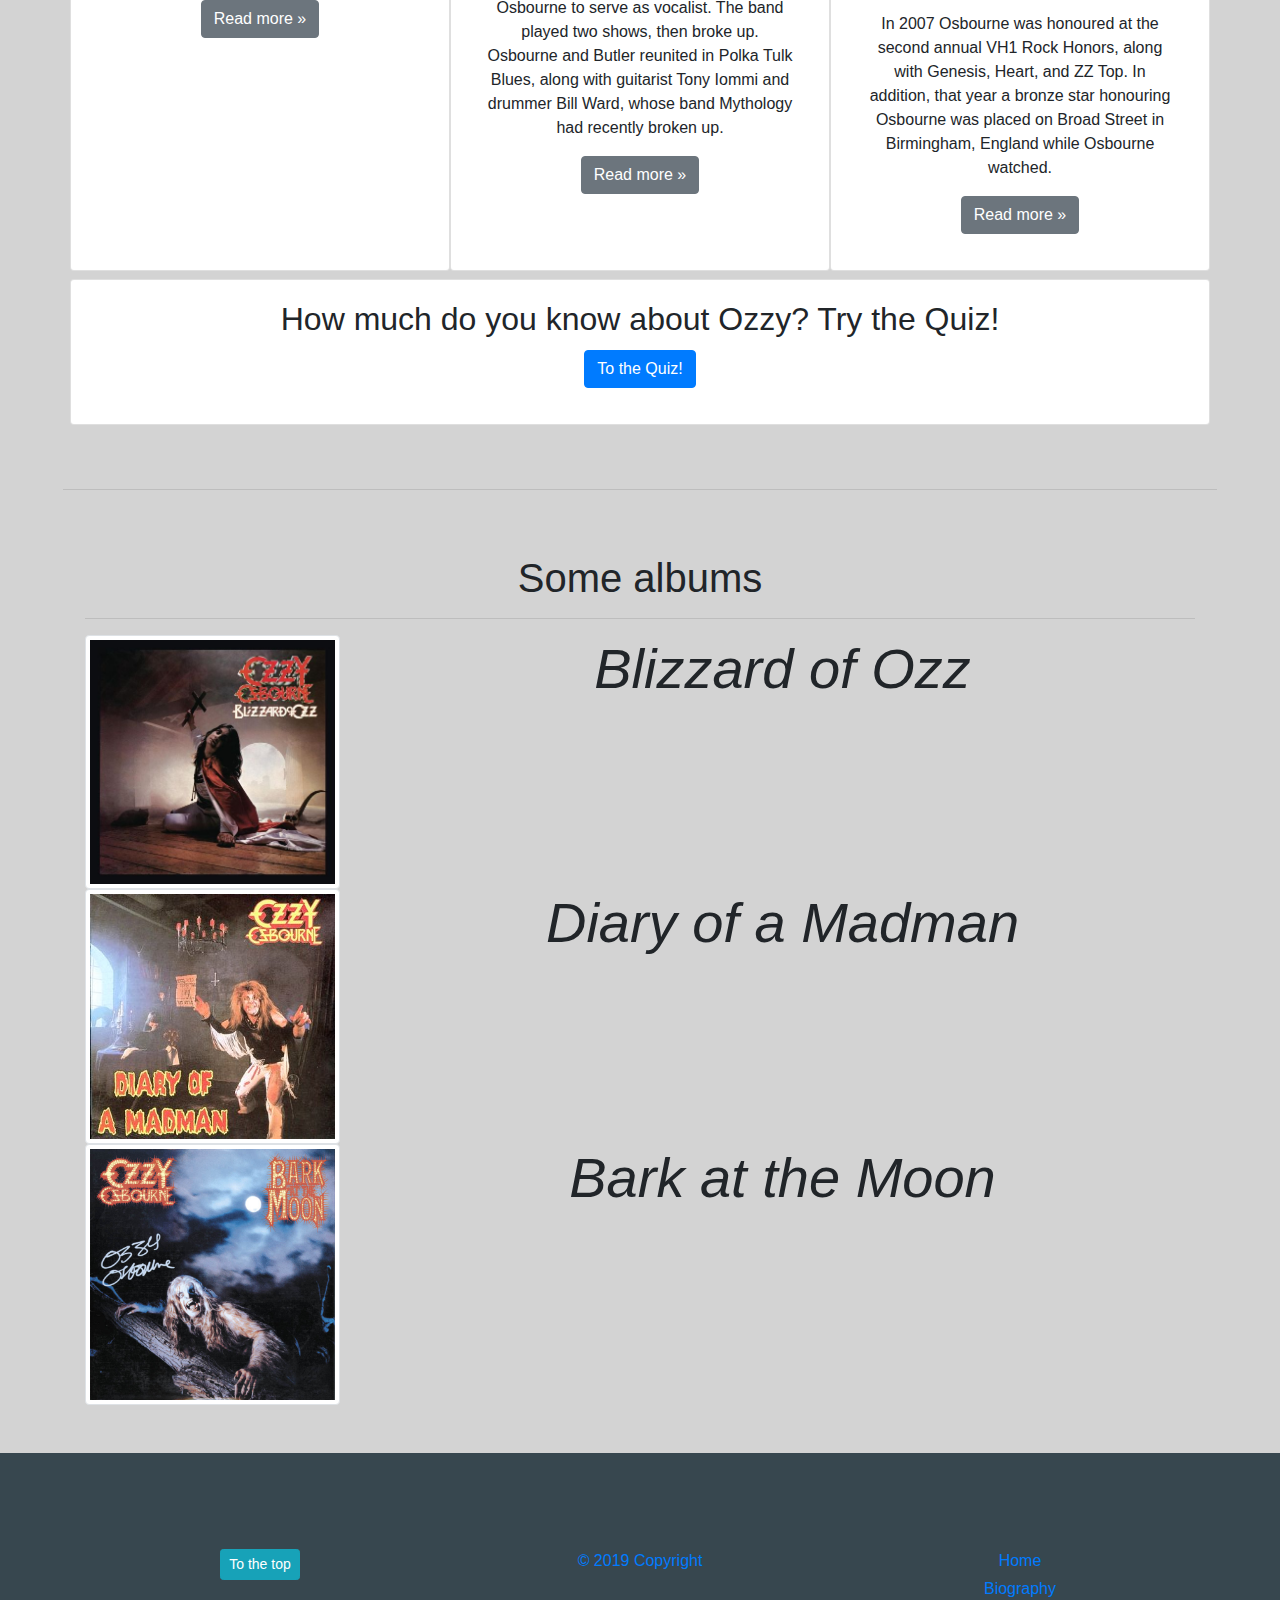
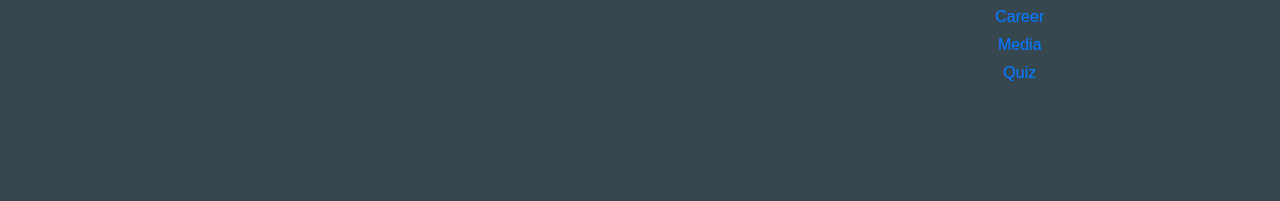
<file: hem.html>
<!DOCTYPE html>
<html lang="en">

<head>
    <meta charset="utf-8">
    <meta http-equiv="X-UA-Compatible" content="IE=edge">
    <meta name="viewport" content="width=device-width, initial-scale=1">

    <title>Ozzy Osbourne</title>

    <meta name="description" content="Source code generated using layoutit.com">
    <meta name="author" content="LayoutIt!">

    <link rel="stylesheet" href="css/bootstrap.min.css">
    <link href="css/style.css" rel="stylesheet">

</head>

<body>


    <div id="top"></div>
    <!-- Navbar -->
    <nav class="navbar navbar-dark navbar-fixed navbar-expand-lg navbar-light sticky-top bg-dark ">

        <button class="navbar-toggler" type="button" data-toggle="collapse" data-target="#bs-example-navbar-collapse-1">
            <span class="navbar-toggler-icon"></span>
        </button>
        <a class="navbar-brand text-light" href="hem.html">Ozzy Osbourne</a>
        <div class="collapse navbar-collapse" id="bs-example-navbar-collapse-1">

            <ul class="nav ml-auto">

                <li class="nav-item">
                    <a class="nav-link text-light" href="hem.html">Home </a>
                </li>
                <li class="nav-item">
                    <a class="nav-link text-light" href="biography.html">Biography </a>
                </li>
                <li class="nav-item">
                    <a class="nav-link text-light" href="career.html">Career</a>
                </li>
                <li class="nav-item dropdown">
                    <a class="nav-link dropdown-toggle text-light no-border" href="http://example.com" id="navbarDropdownMenuLink" data-toggle="dropdown">Other</a>
                    <div class="dropdown-menu" aria-labelledby="navbarDropdownMenuLink">
                        <a class="dropdown-item" href="quiz.html">Quiz</a>
                        <a class="dropdown-item" href="media.html">Media</a>
                    </div>
                </li>
            </ul>

        </div>

    </nav>
    <!-- End of navbar -->

    <!-- Main content -->
    <div class="container-fluid">
        <!-- Image slider -->
        <div class="carousel slide carousel-fade" id="carousel-591620" data-interval="4000">
            <ol class="carousel-indicators">
                <li data-slide-to="0" data-target="#carousel-591620">
                </li>
                <li data-slide-to="1" data-target="#carousel-591620">
                </li>
                <li data-slide-to="2" data-target="#carousel-591620">
                </li>
            </ol>
            <div class="carousel-inner">
                <div class="carousel-item active">
                    <img class="d-block w-100" alt="Carousel Bootstrap First" src="material/ozzy%20family.jpg">

                </div>
                <div class="carousel-item">
                    <img class="d-block w-100" alt="Carousel Bootstrap Second" src="material/Home_of_Metal_exhibition,_Birmingham_Museum_and_Art_Gallery.jpg">

                </div>
                <div class="carousel-item">
                    <img class="d-block w-100" alt="Carousel Bootstrap Third" src="material/walk.jpeg">

                </div>
            </div> <a class="carousel-control-prev" href="#carousel-591620" data-slide="prev"><span class="carousel-control-prev-icon"></span> <span class="sr-only">Previous</span></a> <a class="carousel-control-next" href="#carousel-591620" data-slide="next"><span class="carousel-control-next-icon"></span> <span class="sr-only">Next</span></a>

        </div>
    </div>

    <div class="container-fluid">
        <!-- Avgränsare -->
        <div class="row p-5">
            <div class="col-md-12">
                <hr>
            </div>
        </div>
    </div>

    <div class="container">
        <h1 class="text-center m-4">Ozzy Osbourne</h1>
        <div class="row">
            <div class="card col-sm-12 col-lg-4 text-center">

                <img class="card-img-top pt-1" src="material/Ozzy_star.JPG" height="auto" alt="">
                <div class="card-body">
                    <h2 class="card-title">
                        Biography
                    </h2>
                    <p class="card-text">
                        Osbourne was born in the Aston area of Birmingham, England. His mother, Lilian (née Unitt; 1916–2001), was a non-observant Catholic who worked days at a factory. His father, John Thomas "Jack" Osbourne (1915–1977), worked night shifts as a toolmaker at the General Electric Company.
                    </p>
                    <p>
                        <a class="btn btn-secondary" href="biography.html">Read more »</a>
                    </p>
                </div>
            </div>
            <div class="card col-sm-12 col-lg-4 text-center">

                <img class="card-img-top pt-1" src="material/face.jpg" height="auto" alt="">
                <div class="card-body">
                    <h2 class="card-title">
                        Career
                    </h2>
                    <p class="card-text">
                        In late 1967, Geezer Butler formed his first band, Rare Breed, and soon recruited Osbourne to serve as vocalist. The band played two shows, then broke up. Osbourne and Butler reunited in Polka Tulk Blues, along with guitarist Tony Iommi and drummer Bill Ward, whose band Mythology had recently broken up.
                    </p>
                    <p>
                        <a class="btn btn-secondary" href="career.html">Read more »</a>
                    </p>
                </div>
            </div>
            <div class="card col-sm-12 col-lg-4 text-center">

                <img class="card-img-top pt-1" src="material/Ozzy_Osbourne_&_Blasko.jpg" height="auto" alt="">
                <div class="card-body">
                    <h2 class="card-title">
                        Media
                    </h2>
                    <p class="card-text">
                        In 2007 Osbourne was honoured at the second annual VH1 Rock Honors, along with Genesis, Heart, and ZZ Top. In addition, that year a bronze star honouring Osbourne was placed on Broad Street in Birmingham, England while Osbourne watched.
                    </p>
                    <p>
                        <a class="btn btn-secondary" href="media.html">Read more »</a>
                    </p>
                </div>
            </div>
            <div class="card col-12 text-center mt-2">

                <div class="card-body">

                    <h2 class="card-title">How much do you know about Ozzy? Try the Quiz!</h2>
                    <p> <a href="quiz.html" class="btn btn-primary">To the Quiz!</a> </p>

                </div>

            </div>
        </div>
    </div>

    <div class="container-fluid">
        <!-- Avgränsare -->
        <div class="row p-5">
            <div class="col-md-12">
                <hr>
            </div>
        </div>
    </div>

    <div class="container">
        <div class="row">
            <div class="col-12 text-center">
                <h1>Some albums</h1>
                <hr>
            </div>
            <div class="col-lg-3">
                <img src="material/Skivor/BlizzardOfOz.jpg" class="img-thumbnail" alt="">
            </div>
            <div class="col-lg-9">
                <h3 class="text-center display-4"><i>Blizzard of Ozz</i></h3>
            </div>
            <div class="col-lg-3">
                <img src="material/Skivor/DiaryOfAMadman.jpg" class="img-thumbnail" alt="">
            </div>
            <div class="col-lg-9">
                <h3 class="text-center display-4"><i>Diary of a Madman</i></h3>
            </div>
            <div class="col-lg-3">
                <img src="material/Skivor/BarkAtTheMoon.jpg" class="img-thumbnail" alt="">
            </div>
            <div class="col-lg-9">
                <h3 class="text-center display-4"><i>Bark at the Moon</i></h3>
            </div>
        </div>

    </div>

    <!-- End of main content -->

    <!-- Footer -->
    <footer class="page-footer p-5 mt-5 font-small" style="background-color: #37474F;">
        <div class="container">
            <div class="row">
                <div class="col-lg-4 col-md-12 text-center p-5">
                    <a href="#top" class="btn btn-default btn-info btn-sm">To the top</a>
                </div>
                <div class="footer-copyright text-center py3 col-lg-4 col-md-12 p-5 text-primary">
                    &copy; 2019 Copyright
                </div>
                <div class="col-lg-4 col-md-12 text-center p-5">
                    <ul class="list-unstyled text-secondary">
                        <li class="pb-1"><a href="hem.html">Home</a></li>
                        <li class="pb-1"><a href="biography.html">Biography</a></li>
                        <li class="pb-1"><a href="career.html">Career</a></li>
                        <li class="pb-1"><a href="media.html">Media</a></li>
                        <li class="pb-1"><a href="quiz.html">Quiz</a></li>
                    </ul>
                </div>
            </div>
        </div>
    </footer>
    <!-- End of footer -->

    <script src="js/jquery.slim.min.js"></script>
    <script src="js/bootstrap.min.js"></script>
    <script src="js/popper.min.js"></script>
    <script>



    </script>
</body>

</html>
</file>
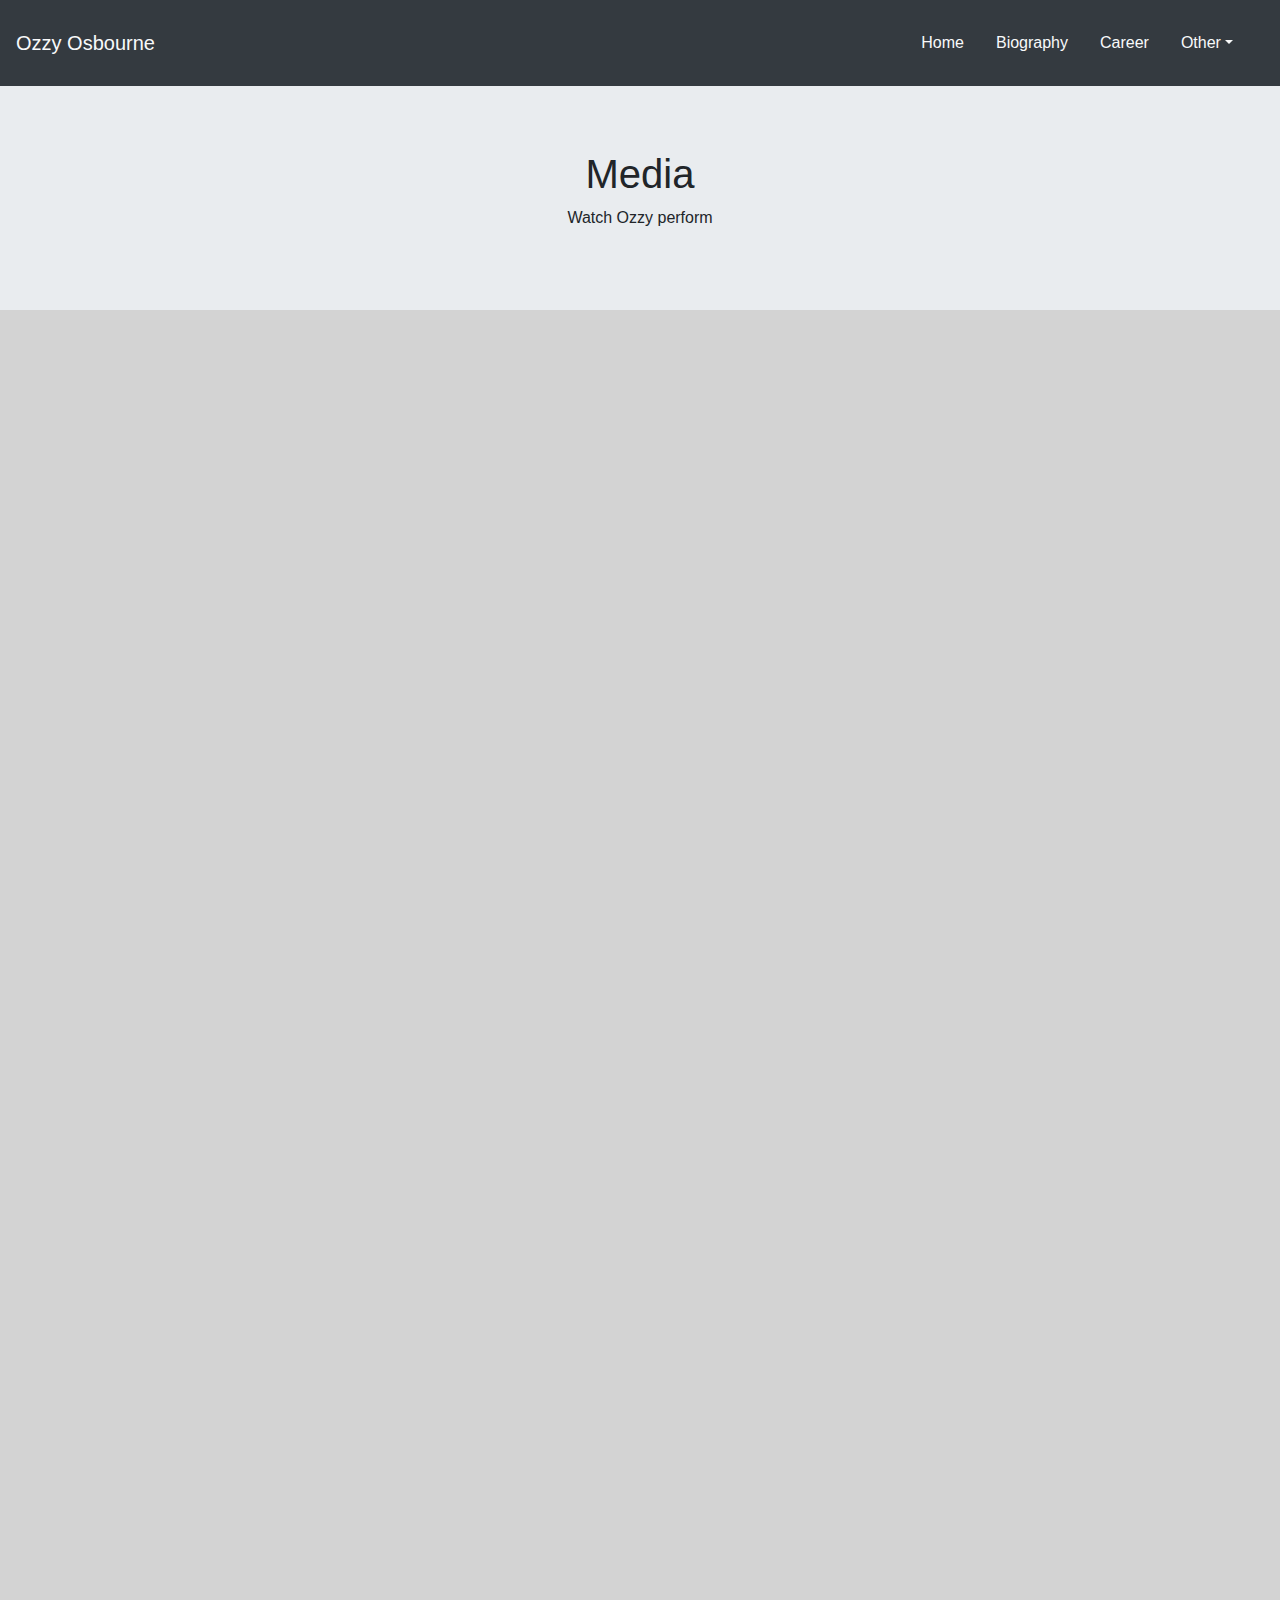
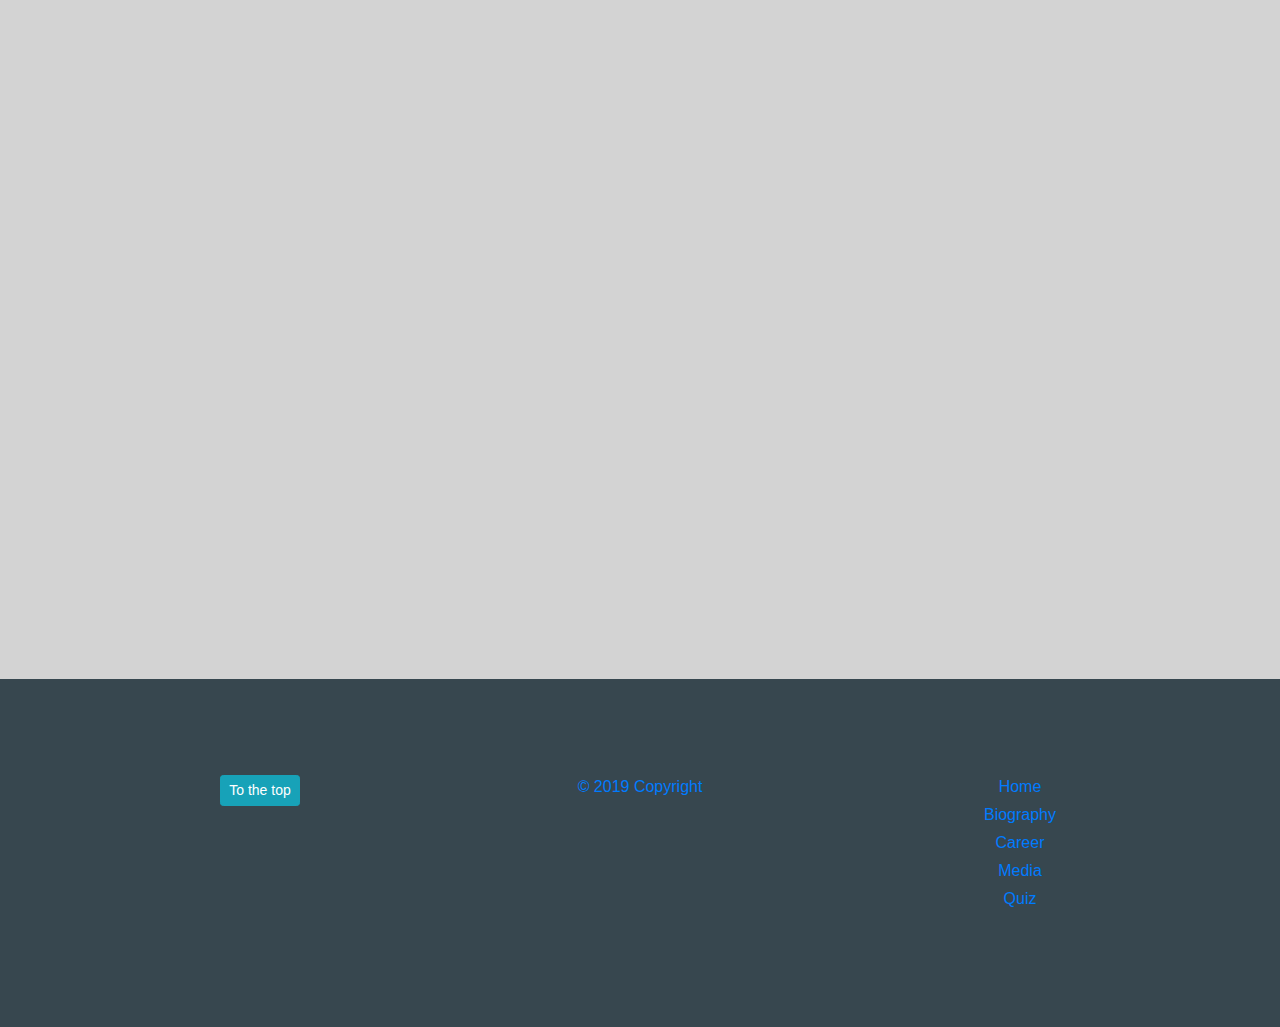
<file: media.html>
<!DOCTYPE html>
<html lang="en">

<head>
    <meta charset="utf-8">
    <meta http-equiv="X-UA-Compatible" content="IE=edge">
    <meta name="viewport" content="width=device-width, initial-scale=1">

    <title>Ozzy Osbourne</title>

    <meta name="description" content="Source code generated using layoutit.com">
    <meta name="author" content="LayoutIt!">

    <link rel="stylesheet" href="css/bootstrap.min.css">
    <link href="css/style.css" rel="stylesheet">

</head>

<body>


    <div id="top"></div>
    <!-- Navbar -->
    <nav class="navbar navbar-dark navbar-fixed navbar-expand-lg navbar-light sticky-top bg-dark ">

        <button class="navbar-toggler" type="button" data-toggle="collapse" data-target="#bs-example-navbar-collapse-1">
            <span class="navbar-toggler-icon"></span>
        </button>
        <a class="navbar-brand text-light" href="hem.html">Ozzy Osbourne</a>
        <div class="collapse navbar-collapse" id="bs-example-navbar-collapse-1">

            <ul class="nav ml-auto">

                <li class="nav-item">
                    <a class="nav-link text-light" href="hem.html">Home </a>
                </li>
                <li class="nav-item">
                    <a class="nav-link text-light" href="biography.html">Biography </a>
                </li>
                <li class="nav-item">
                    <a class="nav-link text-light" href="career.html">Career</a>
                </li>
                <li class="nav-item dropdown">
                    <a class="nav-link dropdown-toggle text-light" href="http://example.com" id="navbarDropdownMenuLink" data-toggle="dropdown">Other</a>
                    <div class="dropdown-menu" aria-labelledby="navbarDropdownMenuLink">
                        <a class="dropdown-item" href="quiz.html">Quiz</a>
                        <a class="dropdown-item" href="media.html">Media</a>
                    </div>
                </li>
            </ul>

        </div>

    </nav>
    <!-- End of navbar -->

    <div class="jumbotron jumbotron-fluid">

        <div class="container text-center">

            <h1>Media</h1>
            <p>Watch Ozzy perform</p>

        </div>

    </div>

    <!-- Main content -->

    <div class="container">

        <div class="embed-responsive embed-responsive-16by9">
            <iframe class="embed-responsive-item" src="https://www.youtube.com/embed/bnNWUUZ7cEA" frameborder="0"></iframe>
        </div>
        
        <div class="embed-responsive embed-responsive-16by9 mt-2">
            <iframe class="embed-responsive-item" src="https://www.youtube.com/embed/CprfjfN5PRs" frameborder="0"></iframe>
        </div>
        
        <div class="embed-responsive embed-responsive-16by9 mt-2">
            <iframe class="embed-responsive-item" src="https://www.youtube.com/embed/G4nI2V07X6k?rel=0" frameborder="0"></iframe>
        </div>

    </div>

    <!-- End of main content -->

    <!-- Footer -->
    <footer class="page-footer p-5 mt-5 font-small" style="background-color: #37474F;">
        <div class="container">
            <div class="row">
                <div class="col-lg-4 col-md-12 text-center p-5">
                    <a href="#top" class="btn btn-default btn-info btn-sm">To the top</a>
                </div>
                <div class="footer-copyright text-center py3 col-lg-4 col-md-12 p-5 text-primary">
                    &copy; 2019 Copyright
                </div>
                <div class="col-lg-4 col-md-12 text-center p-5">
                    <ul class="list-unstyled text-secondary">
                        <li class="pb-1"><a href="hem.html">Home</a></li>
                        <li class="pb-1"><a href="biography.html">Biography</a></li>
                        <li class="pb-1"><a href="career.html">Career</a></li>
                        <li class="pb-1"><a href="media.html">Media</a></li>
                        <li class="pb-1"><a href="quiz.html">Quiz</a></li>
                    </ul>
                </div>
            </div>
        </div>
    </footer>
    <!-- End of footer -->

    <script src="js/jquery.slim.min.js"></script>
    <script src="js/bootstrap.min.js"></script>
    <script src="js/popper.min.js"></script>
    <script>



    </script>
</body>

</html>
</file>
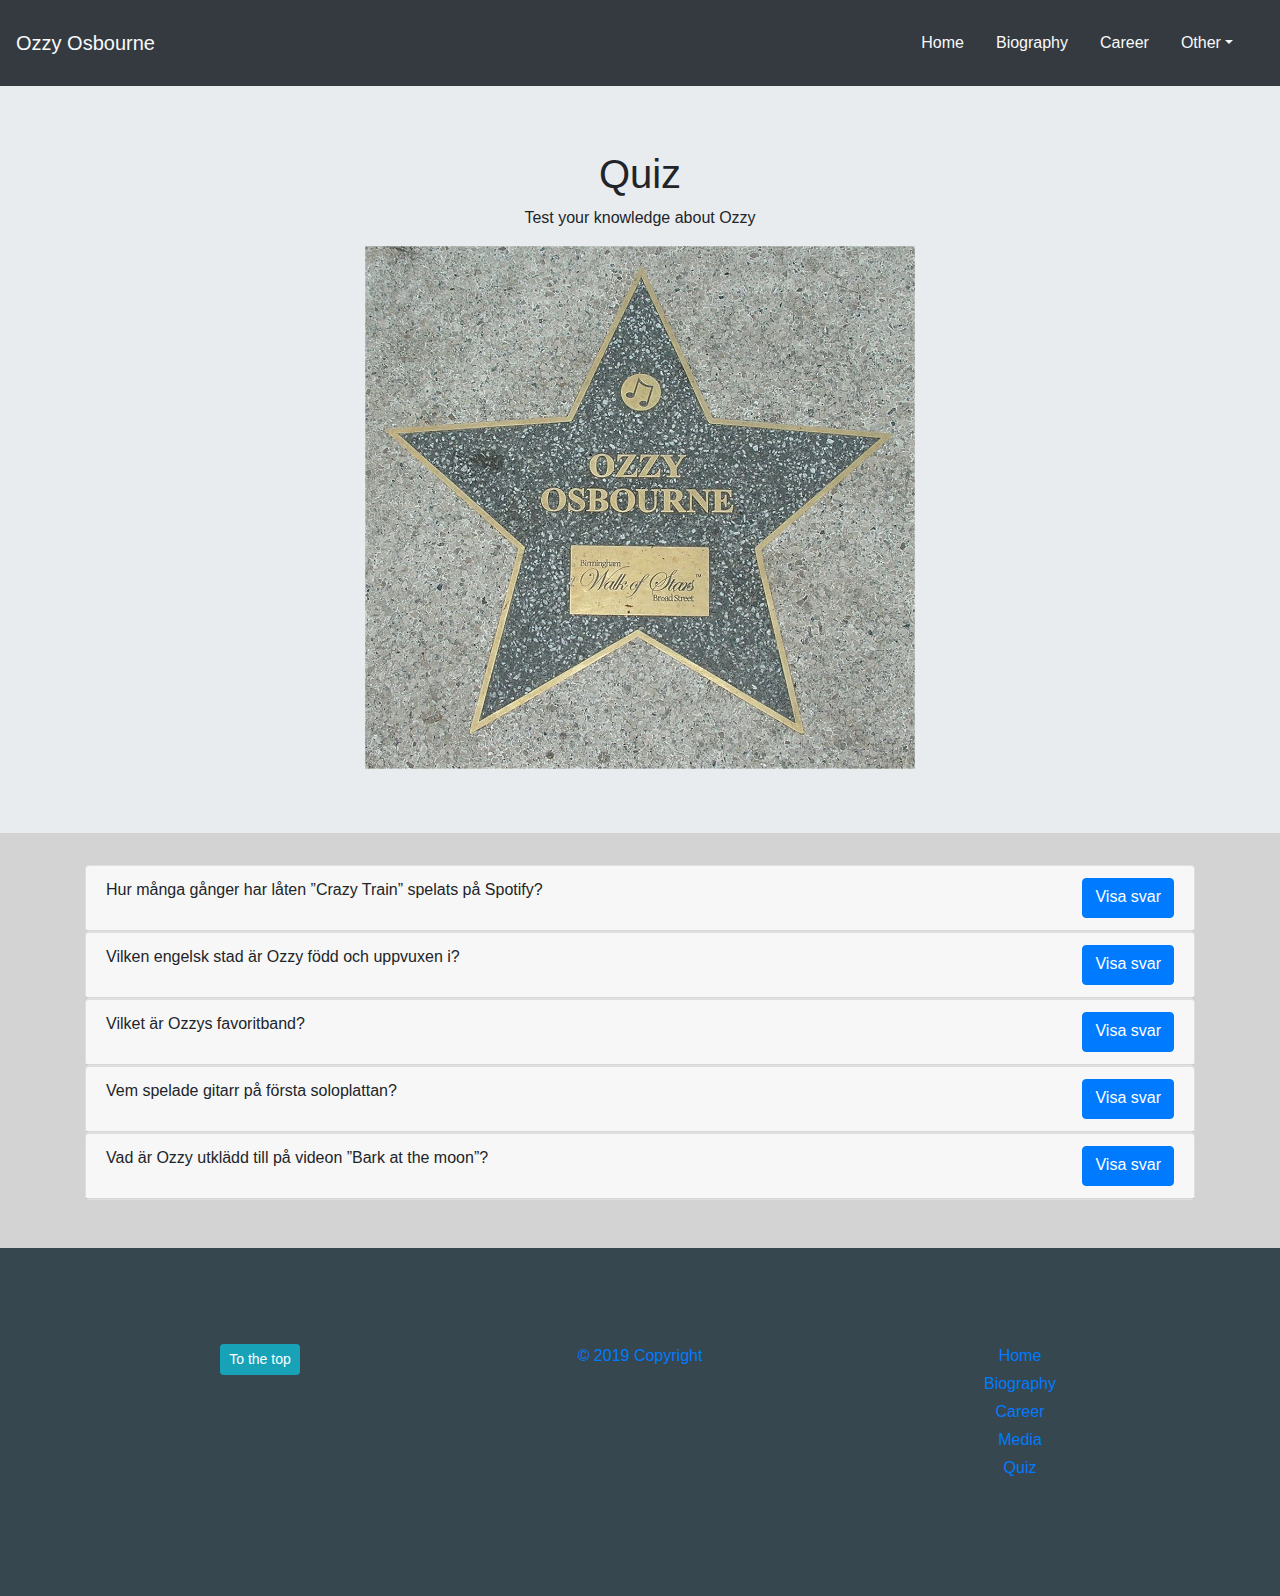
<file: quiz.html>
<!DOCTYPE html>
<html lang="en">

<head>
    <meta charset="utf-8">
    <meta http-equiv="X-UA-Compatible" content="IE=edge">
    <meta name="viewport" content="width=device-width, initial-scale=1">

    <title>Ozzy Osbourne</title>

    <meta name="description" content="Source code generated using layoutit.com">
    <meta name="author" content="LayoutIt!">

    <link rel="stylesheet" href="css/bootstrap.min.css">
    <link href="css/style.css" rel="stylesheet">

</head>

<body>


    <div id="top"></div>
    <!-- Navbar -->
    <nav class="navbar navbar-dark navbar-expand-lg navbar-light sticky-top bg-dark ">

        <button class="navbar-toggler" type="button" data-toggle="collapse" data-target="#bs-example-navbar-collapse-1">
            <span class="navbar-toggler-icon"></span>
        </button>
        <a class="navbar-brand text-light" href="hem.html">Ozzy Osbourne</a>
        <div class="collapse navbar-collapse" id="bs-example-navbar-collapse-1">

            <ul class="nav ml-auto">

                <li class="nav-item">
                    <a class="nav-link text-light" href="hem.html">Home </a>
                </li>
                <li class="nav-item">
                    <a class="nav-link text-light" href="biography.html">Biography </a>
                </li>
                <li class="nav-item">
                    <a class="nav-link text-light" href="career.html">Career</a>
                </li>
                <li class="nav-item dropdown">
                    <a class="nav-link dropdown-toggle text-light no-border" href="http://example.com" id="navbarDropdownMenuLink" data-toggle="dropdown">Other</a>
                    <div class="dropdown-menu" aria-labelledby="navbarDropdownMenuLink">
                        <a class="dropdown-item" href="quiz.html">Quiz</a>
                        <a class="dropdown-item" href="media.html">Media</a>
                    </div>
                </li>
            </ul>

        </div>

    </nav>
    <!-- End of navbar -->

    <div class="jumbotron jumbotron-fluid">

        <div class="container text-center">
            
            <h1>Quiz</h1>
            <p>Test your knowledge about Ozzy</p>
            <img src="material/starB.jpg" class="img-fluid" width="550" alt="">

        </div>

    </div>

    <!-- Main content -->

    <div class="container">
        <div id="main">
            <div class="card">

                <div class="card-header d-flex justify-content-between">
                    <p>Hur många gånger har låten ”Crazy Train” spelats på Spotify?</p>
                    <a href="#q1" data-toggle="collapse" class="card-link btn btn-primary">Visa svar</a>
                </div>
                <div id="q1" class="collapse" data-parent="#main">
                    <div class="card-body">
                        170 miljoner
                    </div>
                </div>
            </div>

            <div class="card">

                <div class="card-header d-flex justify-content-between">
                    <p>Vilken engelsk stad är Ozzy född och uppvuxen i?</p>
                    <a href="#q2" data-toggle="collapse" class="card-link btn btn-primary">Visa svar</a>
                </div>
                <div id="q2" class="collapse" data-parent="#main">
                    <div class="card-body">
                        Birmingham
                    </div>
                </div>
            </div>

            <div class="card">

                <div class="card-header d-flex justify-content-between">
                    <p>Vilket är Ozzys favoritband?</p>
                    <a href="#q3" data-toggle="collapse" class="card-link btn btn-primary">Visa svar</a>
                </div>
                <div id="q3" class="collapse" data-parent="#main">
                    <div class="card-body">
                        The Beatles
                    </div>
                </div>
            </div>
            
            <div class="card">

                <div class="card-header d-flex justify-content-between">
                    <p>Vem spelade gitarr på första soloplattan?</p>
                    <a href="#q4" data-toggle="collapse" class="card-link btn btn-primary">Visa svar</a>
                </div>
                <div id="q4" class="collapse" data-parent="#main">
                    <div class="card-body">
                        Randy Rhoads
                    </div>
                </div>
            </div>
            
            <div class="card">

                <div class="card-header d-flex justify-content-between">
                    <p>Vad är Ozzy utklädd till på videon ”Bark at the moon”?</p>
                    <a href="#q5" data-toggle="collapse" class="card-link btn btn-primary">Visa svar</a>
                </div>
                <div id="q5" class="collapse" data-parent="#main">
                    <div class="card-body">
                        Varulv
                    </div>
                </div>
            </div>


        </div>

    </div>
    <!-- End of main content -->

    <!-- Footer -->
    <footer class="page-footer p-5 mt-5 font-small" style="background-color: #37474F;">
        <div class="container">
            <div class="row">
                <div class="col-lg-4 col-md-12 text-center p-5">
                    <a href="#top" class="btn btn-default btn-info btn-sm">To the top</a>
                </div>
                <div class="footer-copyright text-center py3 col-lg-4 col-md-12 p-5 text-primary">
                    &copy; 2019 Copyright
                </div>
                <div class="col-lg-4 col-md-12 text-center p-5">
                    <ul class="list-unstyled text-secondary">
                        <li class="pb-1"><a href="hem.html">Home</a></li>
                        <li class="pb-1"><a href="biography.html">Biography</a></li>
                        <li class="pb-1"><a href="career.html">Career</a></li>
                        <li class="pb-1"><a href="media.html">Media</a></li>
                        <li class="pb-1"><a href="quiz.html">Quiz</a></li>
                    </ul>
                </div>
            </div>
        </div>
    </footer>
    <!-- End of footer -->

    <script src="js/jquery.slim.min.js"></script>
    <script src="js/bootstrap.min.js"></script>
    <script src="js/popper.min.js"></script>
    <script>



    </script>
</body>

</html>
</file>
<file: css/style.css>
* {
    margin: 0;
    padding: 0;
}

.carousel .carousel-item img { /* Bild i image-slidern */

    max-height: 90vh;
    min-width: auto;

}

nav ul {
    padding: 15px;
}

body{
    background-color: lightgray;
}

@media only screen and (max-width: 500px) {

    
}
</file>
